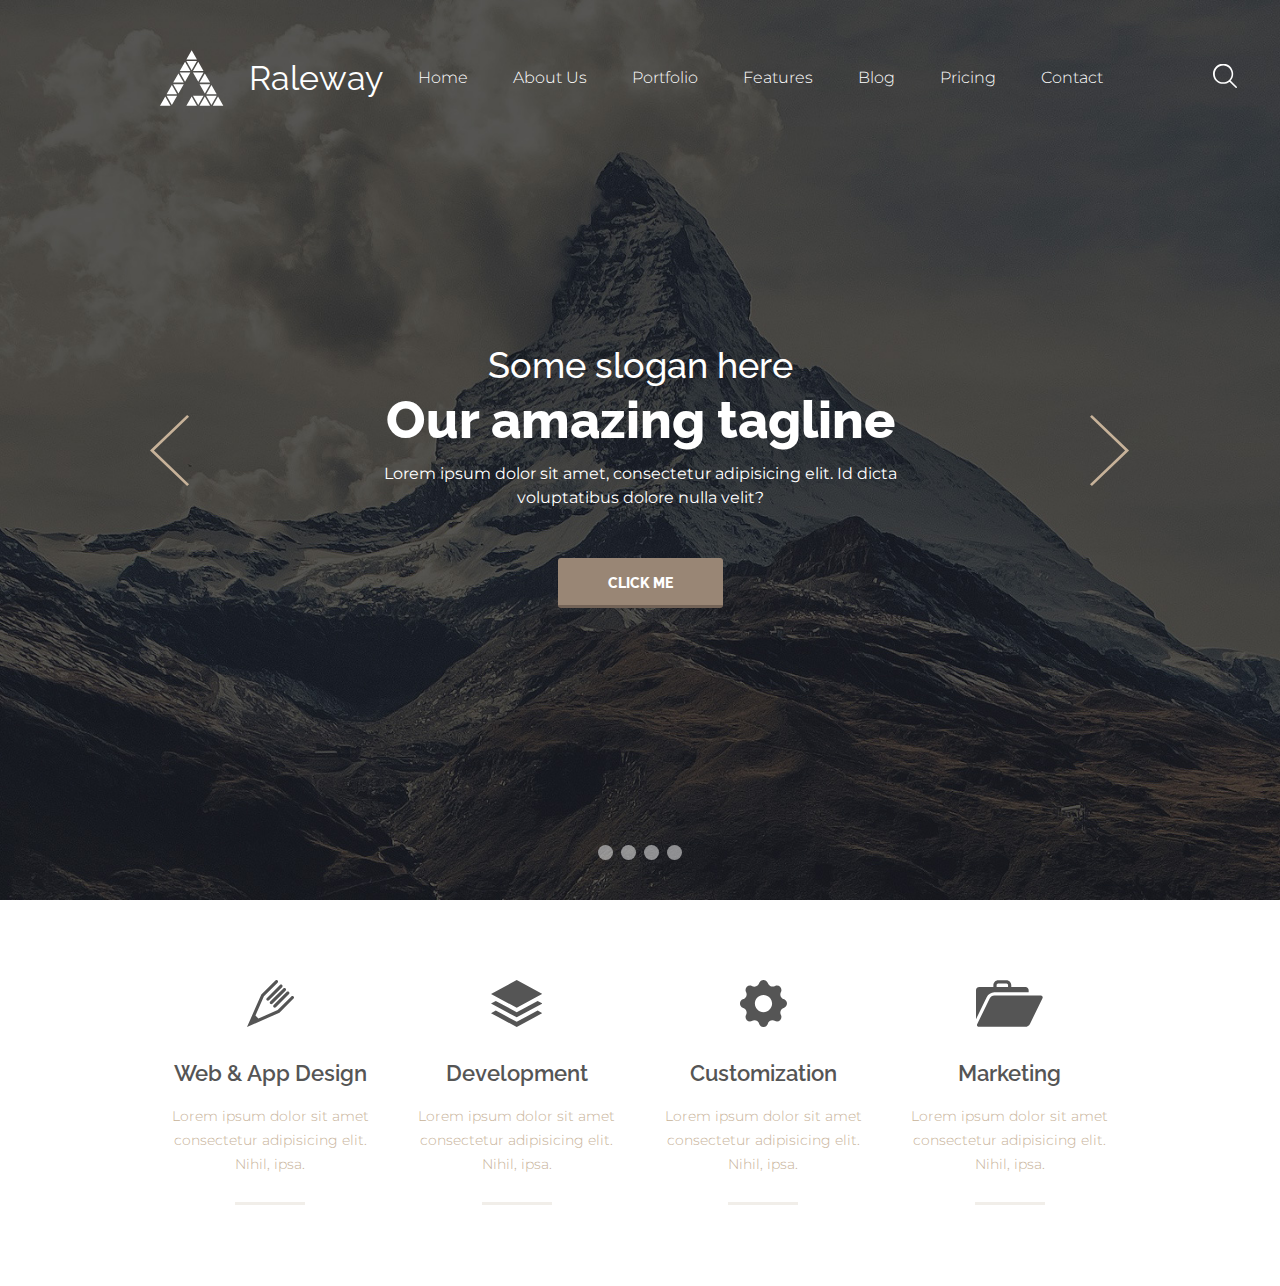
<file: index.html>
<!DOCTYPE html>
<html lang="en">

<head>
    <meta charset="UTF-8">
    <meta http-equiv="X-UA-Compatible" content="IE=edge">
    <meta name="viewport" content="width=device-width, initial-scale=1.0">
    <title>Document</title>
    <link rel="stylesheet" href="./css/style.css">
</head>

<body>
    <header>
        <div class="container">
            <nav>
                <a href="#" class="logo">
                    <svg class="icon icon-logo">
                        <use xlink:href="./icons/symbol-defs.svg#icon-logo"></use>
                    </svg>
                    <span>Raleway</span>
                </a>
                <ul>
                    <li><a href="#">Home</a></li>
                    <li><a href="#">About&nbsp;us</a></li>
                    <li><a href="#">Portfolio</a></li>
                    <li><a href="#">Features</a></li>
                    <li><a href="#">Blog</a></li>
                    <li><a href="#">Pricing</a></li>
                    <li><a href="#">Contact</a></li>
                </ul>
                <a href="#" class="search">
                    <svg class="icon icon-search">
                        <use xlink:href="./icons/symbol-defs.svg#icon-search"></use>
                    </svg>
                </a>
            </nav>
            <section class="slider-content">
                <h2>Some slogan here</h2>
                <h1>Our amazing tagline</h1>
                <p>Lorem ipsum dolor sit amet, consectetur adipisicing elit. Id dicta voluptatibus dolore nulla velit?
                </p>
                <a href="#">click me</a>
            </section>
            <section class="slider-nav">
                <ul>
                    <li><a href="#"></a></li>
                    <li><a href="#" class="active"></a></li>
                    <li><a href="#"></a></li>
                    <li><a href="#"></a></li>
                </ul>
            </section>
        </div>
        <a href="#" class="prev">
            <svg class="icon icon-left">
                <use xlink:href="./icons/symbol-defs.svg#icon-left"></use>
            </svg>
        </a>
        <a href="#" class="next">
            <svg class="icon icon-right">
                <use xlink:href="./icons/symbol-defs.svg#icon-right"></use>
            </svg>
        </a>
    </header>
    <main>
        <div class="container">
            <a href="#">
                <svg class="icon icon-pencil">
                    <use xlink:href="./icons/symbol-defs.svg#icon-pencil"></use>
                </svg>
                <h2>Web&nbsp;&&nbsp;App&nbsp;Design</h2>
                <p>Lorem ipsum dolor sit amet consectetur adipisicing elit. Nihil, ipsa.</p>
            </a>
            <a href="#">
                <svg class="icon icon-stack">
                    <use xlink:href="./icons/symbol-defs.svg#icon-stack"></use>
                </svg>
                <h2>Development</h2>
                <p>Lorem ipsum dolor sit amet consectetur adipisicing elit. Nihil, ipsa.</p>
            </a>
            <a href="#">
                <svg class="icon icon-gear">
                    <use xlink:href="./icons/symbol-defs.svg#icon-gear"></use>
                </svg>
                <h2>Customization</h2>
                <p>Lorem ipsum dolor sit amet consectetur adipisicing elit. Nihil, ipsa.</p>
            </a>
            <a href="#">
                <svg class="icon icon-suitcase">
                    <use xlink:href="./icons/symbol-defs.svg#icon-suitcase"></use>
                </svg>
                <h2>Marketing</h2>
                <p>Lorem ipsum dolor sit amet consectetur adipisicing elit. Nihil, ipsa.</p>
            </a>
        </div>
    </main>
    <script defer src="./icons/svgxuse.js"></script>
</body>

</html>
</file>
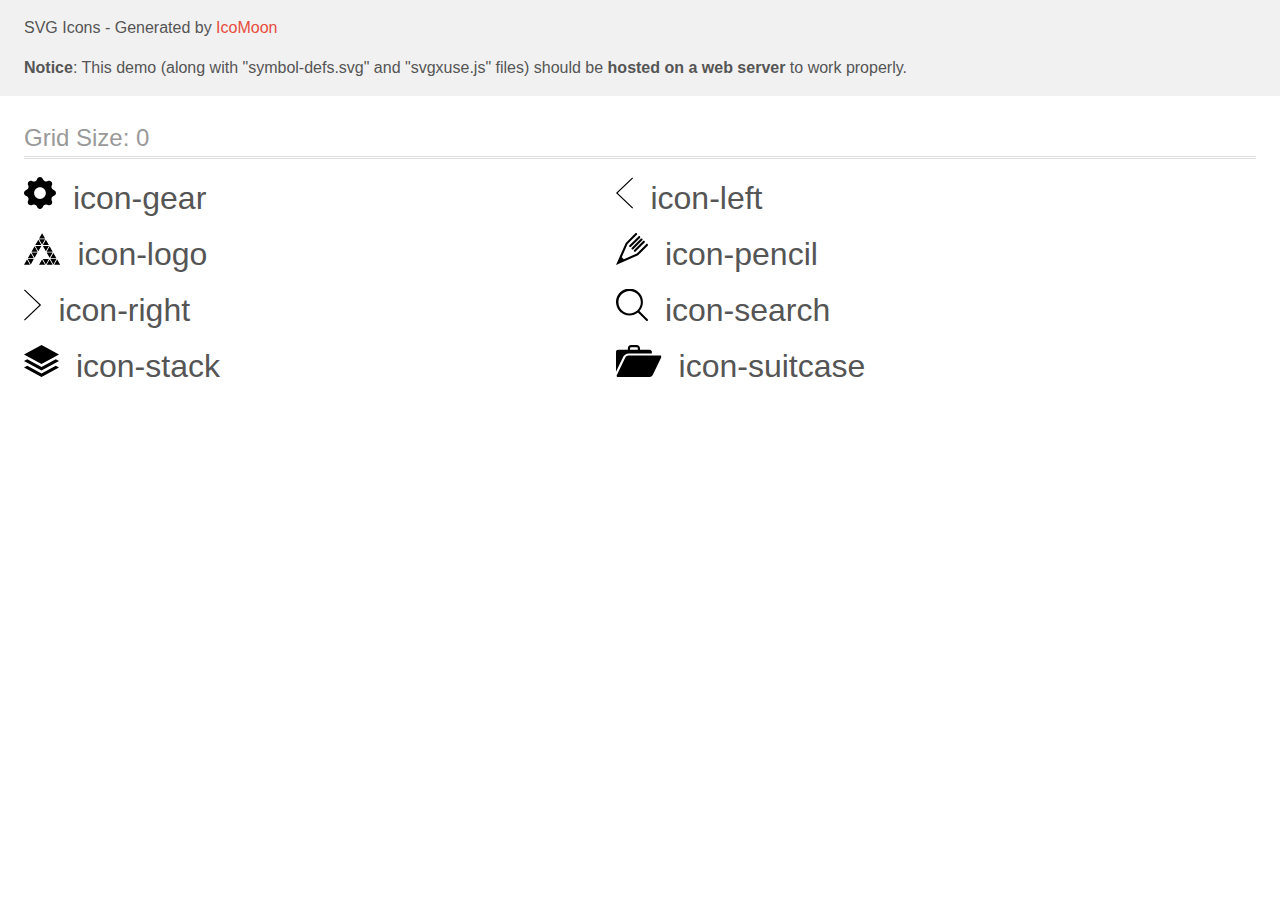
<file: +assets/demo-external-svg.html>
<!doctype html>
<html>
<head>
    <title>IcoMoon - SVG Icons</title>
    <meta charset="utf-8">
    <meta name="viewport" content="width=device-width, initial-scale=1">
    <link rel="stylesheet" href="demo-files/demo.css">
    <link rel="stylesheet" href="style.css">
</head>
<body>
<header class="bgc1 clearfix">
<div class="mhl">
    <p>SVG Icons - Generated by <a href="https://icomoon.io/app">IcoMoon</a></p><p><strong>Notice</strong>: This demo (along with "symbol-defs.svg" and "svgxuse.js" files) should be <b>hosted on a web server</b> to work properly.</p>
</div>
</header>
    <div class="clearfix mhl ptl">
        <h1 class="mvm mtn fgc1">Grid Size: 0</h1>
        <div class="glyph fs1">
            <div class="clearfix pbs">
                <svg class="icon icon-gear"><use xlink:href="symbol-defs.svg#icon-gear"></use></svg><span class="name"> icon-gear</span>
            </div>
        </div>
        <div class="glyph fs1">
            <div class="clearfix pbs">
                <svg class="icon icon-left"><use xlink:href="symbol-defs.svg#icon-left"></use></svg><span class="name"> icon-left</span>
            </div>
        </div>
        <div class="glyph fs1">
            <div class="clearfix pbs">
                <svg class="icon icon-logo"><use xlink:href="symbol-defs.svg#icon-logo"></use></svg><span class="name"> icon-logo</span>
            </div>
        </div>
        <div class="glyph fs1">
            <div class="clearfix pbs">
                <svg class="icon icon-pencil"><use xlink:href="symbol-defs.svg#icon-pencil"></use></svg><span class="name"> icon-pencil</span>
            </div>
        </div>
        <div class="glyph fs1">
            <div class="clearfix pbs">
                <svg class="icon icon-right"><use xlink:href="symbol-defs.svg#icon-right"></use></svg><span class="name"> icon-right</span>
            </div>
        </div>
        <div class="glyph fs1">
            <div class="clearfix pbs">
                <svg class="icon icon-search"><use xlink:href="symbol-defs.svg#icon-search"></use></svg><span class="name"> icon-search</span>
            </div>
        </div>
        <div class="glyph fs1">
            <div class="clearfix pbs">
                <svg class="icon icon-stack"><use xlink:href="symbol-defs.svg#icon-stack"></use></svg><span class="name"> icon-stack</span>
            </div>
        </div>
        <div class="glyph fs1">
            <div class="clearfix pbs">
                <svg class="icon icon-suitcase"><use xlink:href="symbol-defs.svg#icon-suitcase"></use></svg><span class="name"> icon-suitcase</span>
            </div>
        </div>
  </div>
<script defer src="svgxuse.js"></script>
</body>
</html>
</file>
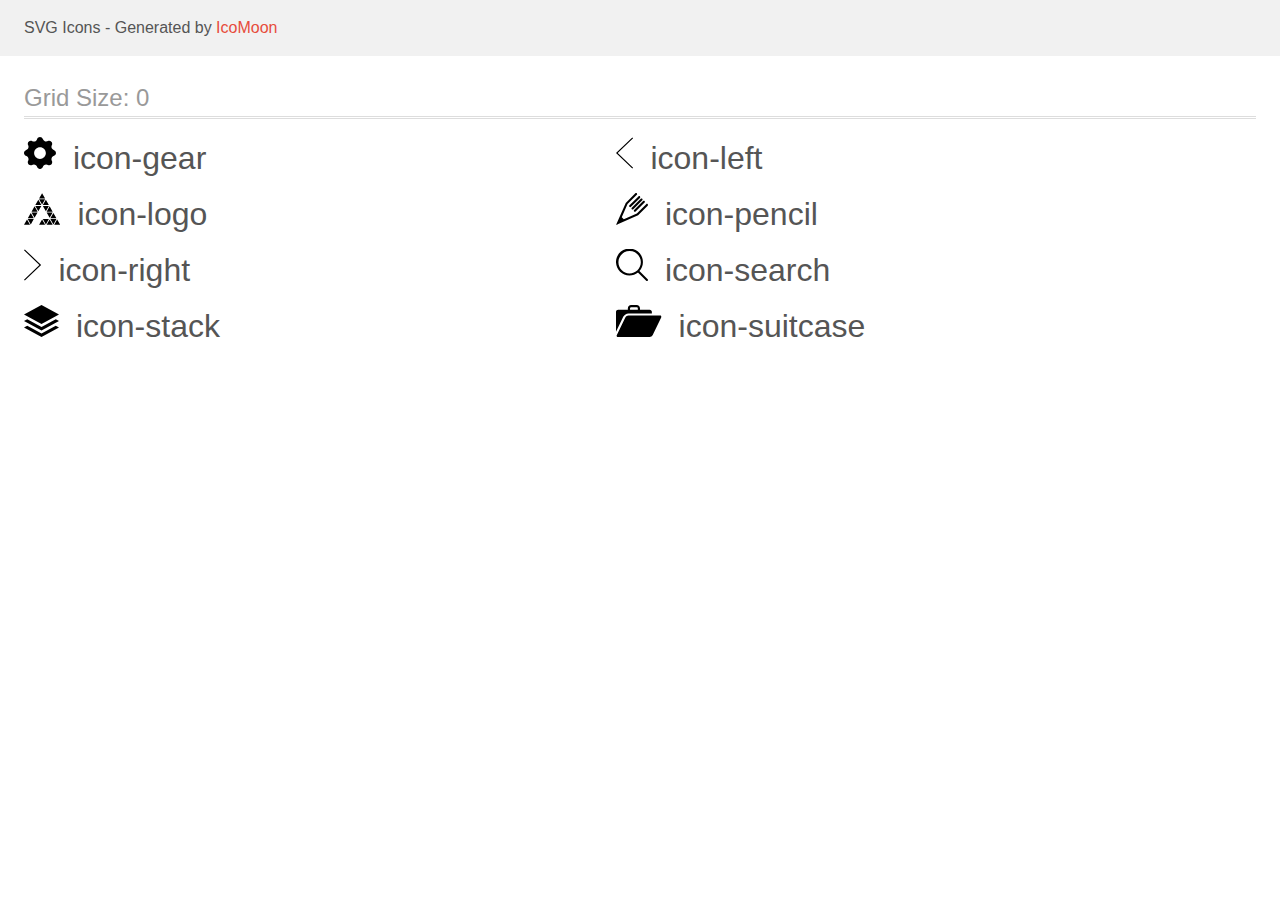
<file: +assets/demo.html>
<!doctype html>
<html>
<head>
    <title>IcoMoon - SVG Icons</title>
    <meta charset="utf-8">
    <meta name="viewport" content="width=device-width, initial-scale=1">
    <link rel="stylesheet" href="demo-files/demo.css">
    <link rel="stylesheet" href="style.css">
</head>
<body>
<svg aria-hidden="true" style="position: absolute; width: 0; height: 0; overflow: hidden;" version="1.1" xmlns="http://www.w3.org/2000/svg" xmlns:xlink="http://www.w3.org/1999/xlink">
<defs>
<symbol id="icon-gear" viewBox="0 0 32 32">
<path d="M31.993 16.007c-0.034-1.267-0.804-2.346-1.897-2.828l-0.020-0.008c-1.522-0.357-2.638-1.704-2.638-3.31 0-0.671 0.195-1.297 0.531-1.824l-0.008 0.014c0.155-0.354 0.245-0.766 0.245-1.199 0-1.688-1.369-3.057-3.057-3.057-0.433 0-0.846 0.090-1.219 0.253l0.020-0.008c-0.555 0.269-1.206 0.427-1.895 0.427-0.432 0-0.849-0.062-1.244-0.177l0.031 0.008c-0.935-0.522-1.646-1.352-2.003-2.35l-0.010-0.030c-0.469-1.13-1.563-1.91-2.839-1.91s-2.371 0.78-2.832 1.889l-0.007 0.020c-0.36 1.523-1.708 2.64-3.317 2.64-0.668 0-1.291-0.192-1.817-0.525l0.014 0.008c-0.354-0.155-0.766-0.245-1.199-0.245-1.688 0-3.057 1.369-3.057 3.057 0 0.433 0.090 0.846 0.253 1.219l-0.008-0.020c0.324 0.512 0.517 1.135 0.517 1.804 0 1.607-1.113 2.953-2.609 3.312l-0.023 0.005c-1.134 0.464-1.918 1.558-1.918 2.836s0.784 2.372 1.897 2.828l0.020 0.007c1.522 0.357 2.638 1.704 2.638 3.31 0 0.671-0.195 1.297-0.531 1.824l0.008-0.014c-0.155 0.354-0.245 0.766-0.245 1.199 0 1.688 1.369 3.057 3.057 3.057 0.433 0 0.846-0.090 1.219-0.253l-0.020 0.008c0.512-0.324 1.135-0.517 1.803-0.517 1.609 0 2.957 1.116 3.313 2.617l0.005 0.023c0.469 1.13 1.563 1.91 2.839 1.91s2.371-0.78 2.832-1.889l0.007-0.020c0.357-1.524 1.705-2.642 3.314-2.642 0.669 0 1.294 0.193 1.82 0.528l-0.014-0.008c0.354 0.155 0.766 0.245 1.199 0.245 1.688 0 3.057-1.369 3.057-3.057 0-0.433-0.090-0.846-0.253-1.219l0.008 0.020c-0.328-0.513-0.522-1.139-0.522-1.81 0-1.607 1.116-2.953 2.615-3.306l0.023-0.005c1.113-0.49 1.883-1.569 1.917-2.831l0-0.004zM15.985 21.877c-3.238-0.002-5.862-2.628-5.862-5.866 0-3.24 2.626-5.866 5.866-5.866s5.866 2.626 5.866 5.866c0 0.001 0 0.003 0 0.004v-0c0 0 0 0 0 0.001 0 3.237-2.624 5.862-5.862 5.862-0.003 0-0.006 0-0.009 0h0z"></path>
</symbol>
<symbol id="icon-left" viewBox="0 0 18 32">
<path d="M16.683 32.004l-16.681-16.004 16.681-16.005 0.864 0.877-15.763 15.127 15.765 15.126z"></path>
</symbol>
<symbol id="icon-logo" viewBox="0 0 37 32">
<path d="M21.341 6.219h-6.1l3.050 5.335zM14.479 6.664l-3.050 5.335h6.1zM25.154 11.999l-3.050-5.335-3.050 5.335h6.1zM19.054 12.887l3.050 5.334 3.050-5.334h-6.1zM11.429 12.887l3.050 5.334 3.050-5.334h-6.1zM7.617 18.664h6.099l-3.049-5.333zM28.966 18.664l-3.049-5.333-3.049 5.333h6.095zM18.292-0.005l-3.050 5.335h6.1zM25.917 24.888l3.049-5.334h-6.095zM10.666 24.888l3.049-5.334h-6.099zM3.804 25.334h6.097l-3.049-5.335zM32.779 25.334l-3.050-5.335-3.052 5.335h6.1zM26.677 26.222l3.050 5.333 3.050-5.333h-6.1zM19.053 26.222l3.050 5.333 3.050-5.333h-6.098zM6.852 31.555l3.049-5.333h-6.096zM-0.009 32.002h6.095l-3.050-5.334zM15.24 32.002h6.1l-3.050-5.334zM22.866 32.002h6.095l-3.049-5.334zM33.54 26.668l-3.049 5.334h6.095z"></path>
</symbol>
<symbol id="icon-pencil" viewBox="0 0 32 32">
<path d="M31.695 11.155c-0.194-0.193-0.461-0.313-0.756-0.313s-0.562 0.119-0.756 0.313l-9.311 9.306-13.090 5.769-2.017-2.017 5.767-13.092 9.309-9.306c0.194-0.194 0.314-0.461 0.314-0.756 0-0.591-0.479-1.069-1.069-1.069-0.295 0-0.562 0.12-0.756 0.313l-9.594 9.589-9.734 22.102 22.101-9.73 9.593-9.595c0.194-0.194 0.313-0.461 0.313-0.757s-0.119-0.563-0.313-0.756l0 0zM18.131 18.552c0.195 0.191 0.462 0.309 0.756 0.309s0.562-0.118 0.757-0.309l8.964-8.97c0.192-0.193 0.311-0.46 0.311-0.754 0-0.591-0.479-1.070-1.070-1.070-0.294 0-0.561 0.119-0.754 0.311l-8.961 8.97c-0.193 0.194-0.313 0.461-0.313 0.756s0.119 0.563 0.313 0.756l-0-0zM15.791 16.212c0.195 0.191 0.462 0.309 0.756 0.309s0.562-0.118 0.757-0.309l8.965-8.97c0.192-0.193 0.311-0.46 0.311-0.754 0-0.591-0.479-1.070-1.070-1.070-0.294 0-0.561 0.119-0.754 0.311l-8.965 8.963c-0.194 0.195-0.314 0.463-0.314 0.76s0.12 0.565 0.314 0.76l-0-0zM13.45 13.865c0.193 0.195 0.461 0.316 0.756 0.316s0.564-0.121 0.756-0.316l8.965-8.963c0.192-0.193 0.311-0.46 0.311-0.754 0-0.591-0.479-1.070-1.070-1.070-0.294 0-0.561 0.119-0.754 0.311l-8.965 8.963c-0.193 0.194-0.313 0.461-0.313 0.756s0.12 0.563 0.313 0.756l-0-0z"></path>
</symbol>
<symbol id="icon-right" viewBox="0 0 18 32">
<path d="M0.864 32.004l16.685-16.004-16.685-16.005-0.864 0.877 15.764 15.126-15.764 15.128z"></path>
</symbol>
<symbol id="icon-search" viewBox="0 0 32 32">
<path d="M31.68 30.241l-8.253-8.127c2.16-2.322 3.488-5.444 3.493-8.876v-0.001c0.001-0.066 0.002-0.143 0.002-0.221 0-7.437-6.029-13.467-13.467-13.467s-13.467 6.029-13.467 13.467c0 7.437 6.028 13.466 13.465 13.467h0c0.006 0 0.013 0 0.021 0 3.211 0 6.162-1.115 8.486-2.978l-0.027 0.021 8.28 8.159c0.189 0.184 0.448 0.298 0.733 0.298s0.544-0.114 0.734-0.298l-0 0c0.185-0.184 0.3-0.439 0.3-0.721s-0.115-0.537-0.3-0.721l-0-0zM13.453 24.444c-6.113-0.101-11.029-5.079-11.029-11.207 0-6.19 5.018-11.208 11.208-11.208s11.208 5.018 11.208 11.208v0c-0.053 6.202-5.093 11.208-11.302 11.208-0.030 0-0.059-0-0.089-0l0.005 0z"></path>
</symbol>
<symbol id="icon-stack" viewBox="0 0 35 32">
<path d="M17.511 0.016l-17.504 9.439 17.504 9.439 17.503-9.439zM17.511 21.94l-14.25-7.684-3.254 1.756 17.504 9.431 17.503-9.431-3.254-1.756zM17.511 28.489l-14.25-7.684-3.254 1.756 17.504 9.439 17.503-9.439-3.254-1.756z"></path>
</symbol>
<symbol id="icon-suitcase" viewBox="0 0 46 32">
<path d="M7.41 11.595c1.008-1.878 2.923-3.154 5.144-3.242l0.012-0h23.54v-1.491c-0.001-1.223-0.987-2.216-2.208-2.227h-9.719v-1.293c0-0.006 0-0.013 0-0.021 0-1.83-1.477-3.316-3.304-3.329h-5.65c-1.834 0.016-3.314 1.507-3.314 3.343 0 0.003 0 0.005 0 0.008v-0 1.293h-9.709c-1.222 0.008-2.209 1-2.209 2.223 0 0.002 0 0.003 0 0.005v-0 19.911zM14.118 3.341c0.001-0.308 0.124-0.587 0.324-0.791l-0 0c0.194-0.2 0.464-0.323 0.764-0.323 0.006 0 0.012 0 0.018 0h5.648c0.61 0.001 1.105 0.495 1.105 1.106 0 0.003 0 0.006-0 0.009v-0 1.293h-7.859v-1.293zM36.976 30.015c-0.64 1.14-1.811 1.916-3.169 1.993l-0.010 0h-31.704c-0.058 0.009-0.124 0.015-0.192 0.015-0.703 0-1.273-0.57-1.273-1.273 0-0.276 0.088-0.531 0.237-0.74l-0.003 0.004 8.523-17.441c0.642-1.138 1.812-1.913 3.169-1.993l0.011-0.001h31.704c0.058-0.009 0.124-0.015 0.192-0.015 0.703 0 1.273 0.57 1.273 1.273 0 0.276-0.088 0.531-0.237 0.74l0.003-0.004z"></path>
</symbol>
</defs>
</svg>

<header class="bgc1 clearfix">
<div class="mhl">
    <p>SVG Icons - Generated by <a href="https://icomoon.io/app">IcoMoon</a></p>
</div>
</header>
    <div class="clearfix mhl ptl">
        <h1 class="mvm mtn fgc1">Grid Size: 0</h1>
        <div class="glyph fs1">
            <div class="clearfix pbs">
                <svg class="icon icon-gear"><use xlink:href="#icon-gear"></use></svg><span class="name"> icon-gear</span>
            </div>
        </div>
        <div class="glyph fs1">
            <div class="clearfix pbs">
                <svg class="icon icon-left"><use xlink:href="#icon-left"></use></svg><span class="name"> icon-left</span>
            </div>
        </div>
        <div class="glyph fs1">
            <div class="clearfix pbs">
                <svg class="icon icon-logo"><use xlink:href="#icon-logo"></use></svg><span class="name"> icon-logo</span>
            </div>
        </div>
        <div class="glyph fs1">
            <div class="clearfix pbs">
                <svg class="icon icon-pencil"><use xlink:href="#icon-pencil"></use></svg><span class="name"> icon-pencil</span>
            </div>
        </div>
        <div class="glyph fs1">
            <div class="clearfix pbs">
                <svg class="icon icon-right"><use xlink:href="#icon-right"></use></svg><span class="name"> icon-right</span>
            </div>
        </div>
        <div class="glyph fs1">
            <div class="clearfix pbs">
                <svg class="icon icon-search"><use xlink:href="#icon-search"></use></svg><span class="name"> icon-search</span>
            </div>
        </div>
        <div class="glyph fs1">
            <div class="clearfix pbs">
                <svg class="icon icon-stack"><use xlink:href="#icon-stack"></use></svg><span class="name"> icon-stack</span>
            </div>
        </div>
        <div class="glyph fs1">
            <div class="clearfix pbs">
                <svg class="icon icon-suitcase"><use xlink:href="#icon-suitcase"></use></svg><span class="name"> icon-suitcase</span>
            </div>
        </div>
  </div>
<script defer src="svgxuse.js"></script>
</body>
</html>
</file>
<file: +assets/demo-files/demo.css>
body {
  padding: 0;
  margin: 0;
  font-family: sans-serif;
  font-size: 1em;
  line-height: 1.5;
  color: #555;
  background: #fff;
}
h1 {
  font-size: 1.5em;
  font-weight: normal;
  box-shadow: 0 1px #ddd, 0 2px #fff, 0 3px #ddd;
}
small {
  font-size: .66666667em;
}
a {
  color: #e74c3c;
  text-decoration: none;
}
a:hover, a:focus {
  box-shadow: 0 1px #e74c3c;
}
.bshadow0, input {
  box-shadow: inset 0 -2px #e7e7e7;
}
input:hover {
  box-shadow: inset 0 -2px #ccc;
}
input, fieldset {
  font-size: 1em;
  margin: 0;
  padding: 0;
  border: 0;
}
input {
  color: inherit;
  line-height: 1.5;
  height: 1.5em;
  padding: .25em 0;
}
input:focus {
  outline: none;
  box-shadow: inset 0 -2px #449fdb;
}
.glyph {
  font-size: 16px;
  margin-right: 1.5em;
  float: left;
  width: 17em;
}
svg {
  color: #000;
}
.liga {
  width: 80%;
  width: calc(100% - 2.5em);
}
.talign-right {
  text-align: right;
}
.talign-center {
  text-align: center;
}
.bgc1 {
  background: #f1f1f1;
}
.fgc0 {
  color: #000;
}
.fgc1 {
  color: #999;
}
p {
  margin-top: 1em;
  margin-bottom: 1em;
}
.mvm {
  margin-top: .75em;
  margin-bottom: .75em;
}
.mtn {
  margin-top: 0;
}
.mtl, .mal {
  margin-top: 1.5em;
}
.mbl, .mal {
  margin-bottom: 1.5em;
}
.mal, .mhl {
  margin-left: 1.5em;
  margin-right: 1.5em;
}
.mhmm {
  margin-left: 1em;
  margin-right: 1em;
}
.ptl {
  padding-top: 1.5em;
}
.pbs, .pvs {
  padding-bottom: .25em;
}
.pvs, .pts {
  padding-top: .25em;
}
.unit {
  float: left;
}
.unitRight {
  float: right;
}
.size1of2 {
  width: 50%;
}
.size1of1 {
  width: 100%;
}
.clearfix:before, .clearfix:after {
  content: " ";
  display: table;
}
.clearfix:after {
  clear: both;
}
.hidden-true {
  display: none;
}
.textbox0 {
  width: 3em;
  background: #f1f1f1;
  padding: .25em .5em;
  line-height: 1.5;
  height: 1.5em;
}
.fs0 {
  font-size: 16px;
}
.fs1 {
  font-size: 32px;
}
.name {
  margin-left: .25em;
}
</file>
<file: +assets/style.css>
.icon {
  display: inline-block;
  width: 1em;
  height: 1em;
  stroke-width: 0;
  stroke: currentColor;
  fill: currentColor;
}

/* ==========================================
Single-colored icons can be modified like so:
.icon-name {
  font-size: 32px;
  color: red;
}
========================================== */

.icon-left {
  width: 0.548828125em;
}

.icon-logo {
  width: 1.1435546875em;
}

.icon-right {
  width: 0.548828125em;
}

.icon-stack {
  width: 1.09375em;
}

.icon-suitcase {
  width: 1.427734375em;
}
</file>
<file: css/style.css>
@import './reset.css';
@import url('https://fonts.googleapis.com/css2?family=Montserrat:wght@300&family=Raleway:wght@400;500;600;800&display=swap');
@import '../icons/style.css';

* {
  box-sizing: border-box;
}

:root {
  --brownlight: #c7b299;
  --brown: #998675;
  --browndark: #736357;
  --white: #fff;
  --grey: #555555;
  --lightgrey: #8c8c8c;
  --lijnekleur: #f1eee9;
}

header {
  height: 100vh;
  background-image: url('../images/background.jpg');
  background-size: cover;
  background-position: top center;
}

main {
  height: 100px;
  background-color: var(--white);
}

.container {
  width: 75%;
  max-width: 1200px;
  margin: 0 auto;
  transition: all 300ms;
}

header .container {
  display: flex;
  flex-direction: column;
  justify-content: space-between;
  align-items: center;
  height: 100%;
  padding-top: 50px;
  padding-bottom: 40px;
}

nav {
  display: flex;
  align-items: center;
  width: 100%;
}

nav a.logo {
  color: var(--white);
  margin-right: auto;
  font-size: 56px;
  text-decoration: none;
  display: flex;
  align-items: center;
}

nav a.logo span {
  font-family: Raleway;
  font-weight: 400;
  margin-left: 25px;
  font-size: 34px;
}

nav ul {
  display: flex;
}

nav ul li {
  margin-left: 25px;
}

nav ul li a {
  color: var(--white);
  text-transform: capitalize;
  text-decoration: none;
  font-family: Montserrat;
  font-weight: 300;
  padding: 8px 10px;
  transition: all 300ms;
}

nav a.search {
  color: var(--white);
  font-size: 24px;
  margin-left: 100px;
  transition: all 300ms;
}

nav ul li a:hover,
nav a.search:hover {
  color: var(--brownlight);
}

.slider-content {
  text-align: center;
  width: 55%;
}

.slider-content h2 {
  font-family: Raleway;
  font-size: 36px;
  color: var(--white);
  font-weight: 500;
  line-height: 43px;
  margin-bottom: 2px;
}

.slider-content h1 {
  font-family: Raleway;
  font-weight: 800;
  font-size: 52px;
  color: var(--white);
  line-height: 62px;
  margin-bottom: 11px;
}

.slider-content p {
  font-family: Montserrat;
  font-size: 16px;
  color: var(--white);
  line-height: 24px;
  margin-bottom: 48px;
}

.slider-content a {
  font-family: Raleway;
  font-size: 14px;
  font-weight: 800;
  display: inline-block;
  color: var(--white);
  background-color: var(--brown);
  text-decoration: none;
  text-transform: uppercase;
  height: 50px;
  line-height: 50px;
  border-bottom: 3px solid var(--browndark);
  border-radius: 3px;
  padding: 0 50px;
  transition: all 300ms;
}

.slider-content a:hover {
  background-color: var(--browndark);
  border-bottom: 3px solid var(--brown);
}

.slider-nav ul {
  display: flex;
}

.slider-nav ul li {
  margin: 0 4px;
}

.slider-nav ul li a::before {
  content: '';
  display: block;
  background-color: var(--white);
  border: 2px solid transparent;
  border-radius: 50%;
  height: 11px;
  width: 11px;
  opacity: 0.5;
}

/* .slider-nav ul li a.active::before, */
.slider-nav ul li a:hover::before {
  border-color: var(--brown);
  opacity: 1;
  background-color: transparent;
}

.prev,
.next {
  position: absolute;
  display: block;
  font-size: 73px;
  color: var(--brownlight);
  left: 150px;
  top: calc(50% - 36.5px);
  transition: all 300ms;
}

.next {
  left: auto;
  right: 150px;
}

.prev:hover {
  transform: translateX(-10px);
}

.next:hover {
  transform: translateX(10px);
}

main .container {
  display: flex;
  justify-content: space-between;
  padding-top: 80px;
  padding-bottom: 110px;
}

main .container a {
  text-decoration: none;
  color: var(--grey);
  width: 23%;
  font-size: 47px;
  text-align: center;
  position: relative;
  transition: all 300ms;
}

main .container a::before {
  content: '';
  width: 70px;
  height: 3px;
  display: block;
  background-color: var(--lijnekleur);
  position: absolute;
  left: calc(50% - 35px);
  bottom: -29px;
  transition: all 300ms;
}

main .container a h2 {
  font-size: 22px;
  font-family: Raleway;
  font-weight: 600;
  line-height: 27px;
  margin-top: 25px;
  margin-bottom: 17px;
  transition: all 300ms;
}

main .container a p {
  font-size: 14px;
  font-family: Montserrat;
  font-weight: 300;
  line-height: 24px;
  color: var(--brownlight);
}

main .container a:hover {
  color: var(--brownlight);
}

main .container a:hover::before {
  background-color: var(--brownlight);
}

@media screen and (max-width: 1200px) {
  .container {
    width: 90%;
  }
}

@media screen and (max-width: 1100px) {
  nav ul li {
    margin-left: 12px;
  }

  nav ul li a {
    padding: 8px;
  }

  nav a.search {
    margin-left: 50px;
  }

  .container {
    width: 94%;
  }

  .next {
    right: 75px;
  }

  .prev {
    left: 75px;
  }
}

@media screen and (max-width: 1000px) {
  main .container {
    flex-wrap: wrap;
  }

  main .container a {
    width: 47%;
    margin-bottom: 120px;
  }
}

@media screen and (max-width: 900px) {
  nav {
    flex-direction: column;
    justify-content: center;
  }

  nav a.logo {
    margin-right: 0%;
  }

  nav a.search {
    display: none;
  }

  nav ul {
    margin-top: 40px;
  }

  .next {
    right: 30px;
  }

  .prev {
    left: 30px;
  }
}

@media screen and (max-width: 570px) {
  nav ul {
    display: none;
  }

  main .container a {
    width: 100%;
  }

  .slider-content h1 {
    font-size: 38px;
    line-height: 42px;
  }
}

@media screen and (max-width: 400px) {
  .container {
    width: 98%;
  }

  .slider-content h1 {
    font-size: 22px;
    line-height: 32px;
  }

  .slider-content h2 {
    font-size: 18px;
    line-height: 22px;
  }

  .prev,
  .next {
    top: calc(50% - 21px);
    font-size: 42px;
  }
}
</file>
